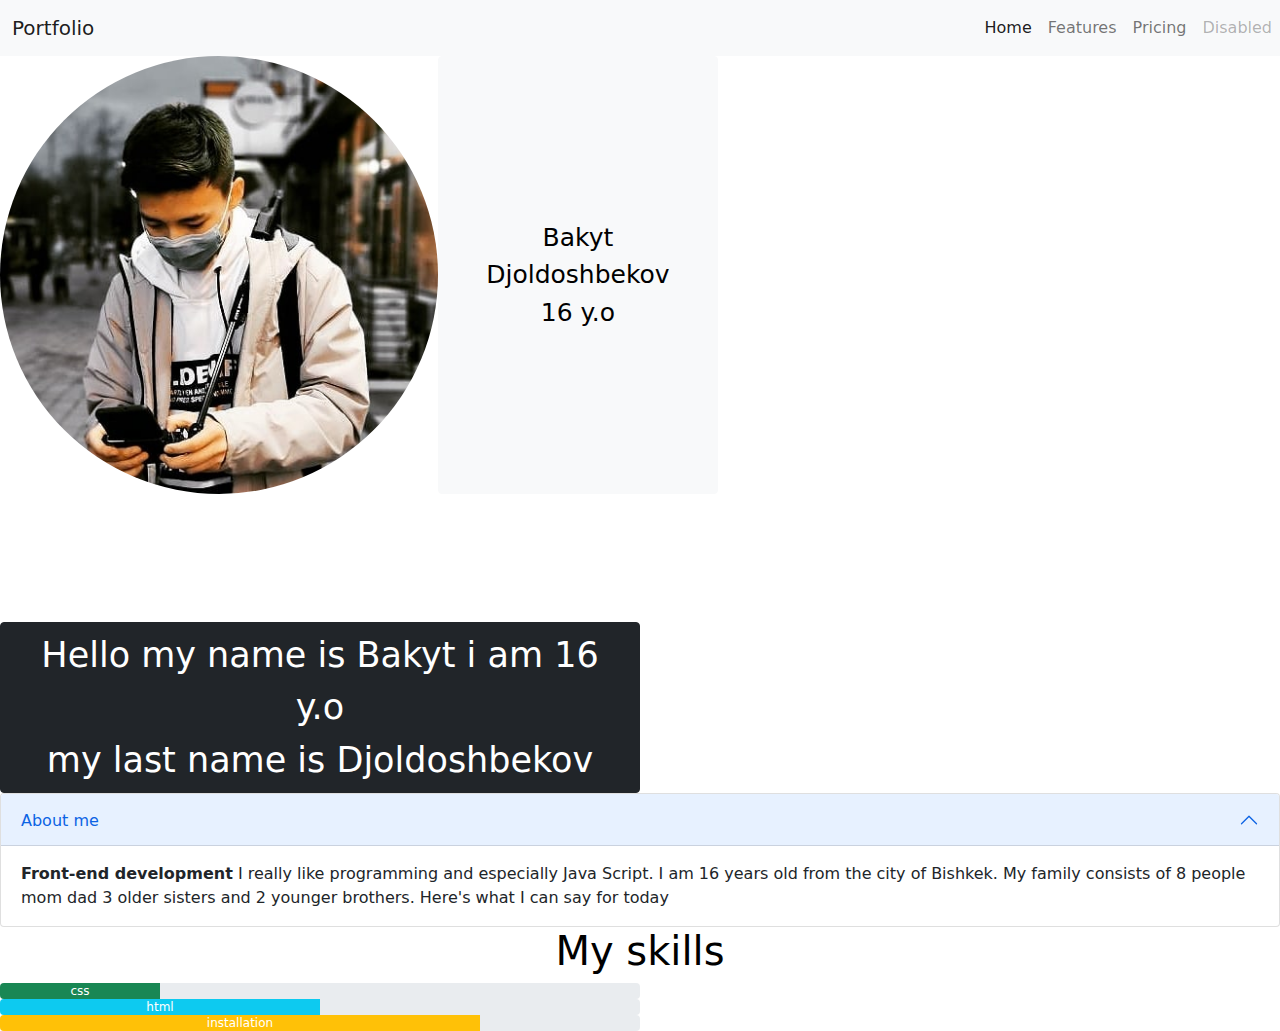
<file: index.html>
<!DOCTYPE html>
<html lang="en">

<head>
    <meta charset="UTF-8">
    <meta http-equiv="X-UA-Compatible" content="IE=edge">
    <meta name="viewport" content="width=device-width, initial-scale=1.0">
    <link rel="stylesheet" href="./bootstrap-5.0.2-dist/css/bootstrap.min.css">
    <link rel="stylesheet" href="./css/style.css">
    <title>Document</title>
</head>

<body>
   
    <nav class="navbar navbar-expand-lg navbar-light bg-light">
        <div class="container-fluid">
            <a class="navbar-brand" href="#">Portfolio</a>
            <button class="navbar-toggler" type="button" data-bs-toggle="collapse" data-bs-target="#navbarNav"
                aria-controls="navbarNav" aria-expanded="false" aria-label="Toggle navigation">
                <span class="navbar-toggler-icon"></span>
                
            </button>
        </div>
    <div class="container2">
        <div class="collapse navbar-collapse" id="navbarNav">
            <ul class="navbar-nav">
                <li class="nav-item">
                    <a class="nav-link active" aria-current="page" href="#">Home</a>
                </li>
                <li class="nav-item">
                    <a class="nav-link" href="#">Features</a>
                </li>
                <li class="nav-item">
                    <a class="nav-link" href="#">Pricing</a>
                </li>
                <li class="nav-item">
                    <a class="nav-link disabled" href="#" tabindex="-1" aria-disabled="true">Disabled</a>
                </li>
            </ul>
        </div>
    </nav>
    <div class="ris">
        <div id="carouselExampleControls" class="carousel slide" data-bs-ride="carousel">
            <div class="carousel-inner">
              <div cl ass="carousel-item active">
        
                <img src="./img/171158546_735179447158775_6745618894563721473_n.jpg" class="d-block w-100" alt="me">
                <div data-aos="fade-right"></div>
            </div>
        </div>
    </div>
    <div class="zvet">
       <button type="button" class="btn btn-light" style="font-size: 25px !important;">Bakyt Djoldoshbekov <br> 16 y.o</button>
    </div>
   </div>
  
    <div class="pit">
        <button type="button" class="btn btn-dark"style="font-size: 35px !important;" >Hello my name is Bakyt i am 16 y.o <br> my last name is Djoldoshbekov</button>
    </div>
    <div class="vse">
        <div class="accordion" id="accordionExample">
            <div class="accordion-item">
              <h2 class="accordion-header" id="headingOne">
                <button class="accordion-button" type="button" data-bs-toggle="collapse" data-bs-target="#collapseOne" aria-expanded="true" aria-controls="collapseOne">
                  About me
                </button>
              </h2>
              <div id="collapseOne" class="accordion-collapse collapse show" aria-labelledby="headingOne" data-bs-parent="#accordionExample">
                <div class="accordion-body">
                  <strong>Front-end development</strong> I really like programming and especially Java Script. I am 16 years old from the city of Bishkek. My family consists of 8 people mom dad 3 older sisters and 2 younger brothers. Here's what I can say for today
                </div>
              </div>
            </div>
    </div>
    <div class="vov">
        <h1>My skills</h1>
    </div>
    <div class="wow">
        <div class="progress">
            <div class="progress-bar bg-success" role="progressbar" style="width: 25%" aria-valuenow="25" aria-valuemin="0" aria-valuemax="100" >css</div>
          </div>
          <div class="progress">
            <div class="progress-bar bg-info" role="progressbar" style="width: 50%" aria-valuenow="50" aria-valuemin="0" aria-valuemax="100">html</div>
          </div>
          <div class="progress">
            <div class="progress-bar bg-warning" role="progressbar" style="width: 75%" aria-valuenow="75" aria-valuemin="0" aria-valuemax="100">installation</div>
          </div>
          
    </div>
    
       
  

   
    
    <script src="./bootstrap-5.0.2-dist/js/bootstrap.min.js"></script>
</body>

</html>
</file>
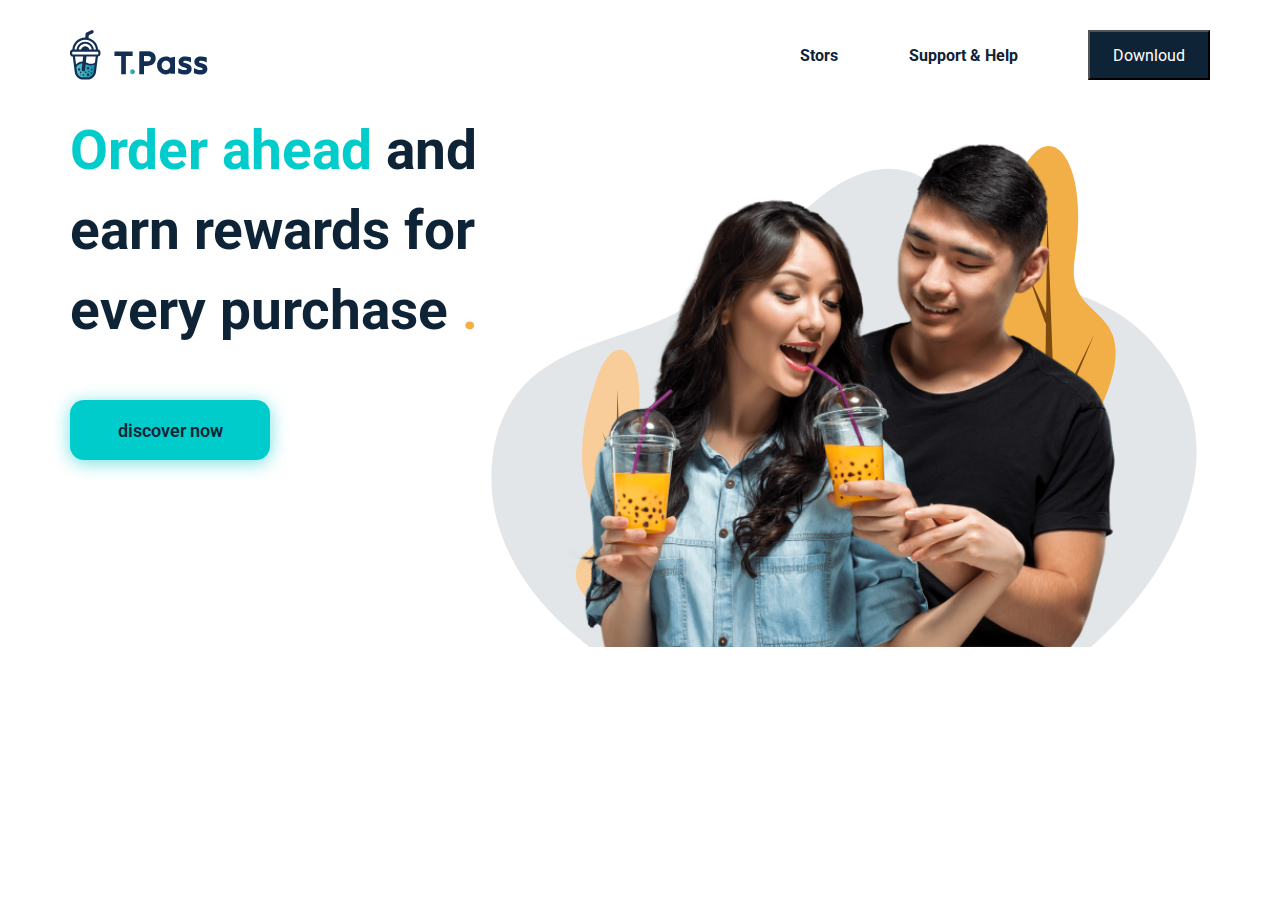
<file: lesson1/index.html>
<!DOCTYPE html>
<html lang="en">
<head>
    <meta charset="UTF-8">
    <meta http-equiv="X-UA-Compatible" content="IE=edge">
    <meta name="viewport" content="width=device-width, initial-scale=1.0">
    <link rel="stylesheet" href="./css/style.css">
    <link rel="preconnect" href="https://fonts.gstatic.com">
    <link href="https://fonts.googleapis.com/css2?family=Roboto:wght@400;700&display=swap" rel="stylesheet">
    <title>T.pass</title>
</head>
<body>
    <nav>
        <div class="nav__iner">
            <img src="./assets/images/logo.svg" alt="logo">
            <div class="nav__iner_list">
                <p>Stors</p>
                <p>Support & Help</p>
                <button>Downloud</button>
            </div>
            <img src="./assets/icons/menu.svg" alt="menu" id="burger-menu">
            <img src="./assets/icons/close.svg" alt="close" id="close-menu">
        </div>
        <div class="nav__menu">
            <a href="#">Stores</a>
            <a href="#">Support & Help</a>
            <a href="#">Downloud</a>
        </div>
    </nav>
    <section class="container hero">
    <div class="hero__left">
        <h1>
            <span style= "color:#00CCCC">
                Order ahead
            </span>
            and earn rewards for every purchase
            <span style ="color: #F3AF47">.</span>
        </h1>
        <button>
            discover now
        </button>
    </div>
    <div class="hero__right">
        <img src="./assets/images/hero_image.png" alt="hero_image" id="hero__image">
        <img src="./assets/images/trees.svg" alt="trees" id="trees">


    </div>
</section>

    <script>
        const burger_menu = document.getElementById('burger-menu');
        const close_menu = document.getElementById('close-menu');
        const nav__menu = document.querySelector('nav__menu');
        const hero = document.querySelector('.hero');

        burger_menu.addEventListener('click', () =>{
            nav_menu.classList.toggle("nav__menu--active");
            hero.classList.toggle('hero--active')
        } )
    </script>
    
</body>
</html>
</file>
<file: css/style.css>
.container2{
    display: flex !important;
    justify-content:column !important;
}
.ris{

    display: flex !important;
    width: 60% !important;
    height: 60% !important;
    padding-right: 50px !important;
}
body{
    background:url(https://img.freepik.com/free-vector/white-abstract-background-in-3d-paper-style_23-2148403778.jpg?size=626&ext=jpg)0 0/100% auto no-repeat;
    
}
.d-block {
    border-radius: 360px; 
   }
   
.korol{
    display: flex;
    justify-content: space-between;
    width:40% !important;
    padding-bottom: 40% !important;
}
.zvet{
    display: flex !important;
    padding: 0 !important;
    font-size: 20px !important;
}
.pit{
    display: flex !important;
    padding-top:10% !important;
    padding-right: 50% !important;

}
.vse{
    padding: 20 10 !important;
}
.vov{
    display: flex;
    justify-content: center;
    color: black;
}

.wow{
    
    width: 50% !important;
    height: 10% !important;
}
</file>
<file: lesson1/css/style.css>
* {
    margin: 0;
    padding: 0;
    box-sizing: border-box;
    font-family: 'roboto', sans-serif;
}

p {
    color: #0F2336;
}

h1, h2, h3, h4, h5, h6 {
    color: #0F2336;
}

nav {
    height: 110px;
    width: 100%;
    display: flex;
    justify-content: center;
    align-items: center;
}

nav .nav__iner {
    width: 1240px;
    height: 50px;
    display: flex;
    padding: 0 50px;
    justify-content: space-between;
}

nav .nav__iner_list {
    width: 410px;
    display: flex;
    justify-content: space-between;
    align-items: center;
}

nav .nav__iner_list p {
    font-size: 16px;
    font-weight: bold;
    color: #0F2336;
    cursor: pointer;
}

nav .nav__iner_list button {
    width: 122px;
    height: 50px;
    display: flex;
    justify-content: center;
    align-items: center;
    color: #fff;
    background-color: #0F2336;
    font-size: 16px;
    cursor: pointer;
    transition: all 0.8s;
}

nav .nav__iner_list button:hover {
    color: #0f2336;
    background-color: #fff;
    border: 2px solid #0f2336;
}

#burger-menu {
    width: 30px;
    height: 30px;
    transform: scaley(-1);
    display: none;
    cursor: pointer;
}

#close-menu {
    display: none;
    cursor: pointer;
}

@media screen and (max-width:750px) {
    nav .nav__iner_list {
        display: none;
    }
    nav.nav__iner {
        width: 100%;
    }
    #burger-menu {
        display: block;
    }
    nav .nav__iner img {
        height: 30px;
    }
}

.nav__menu {
    padding: 15px;
    position: fixed;
    display: flex;
    height: 120px;
    transform: translateX(100%);
    justify-content: space-between;
    flex-direction: column;
    top: 70px;
    right: 0;
    text-align: right;
    border: 3px solid #0f2336;
    transition: all 0.3s;
}

.nav__menu--active {
    position: absolute;
    transform: translateX(0%);
    right: 20px;
}

.nav__menu a {
    font-weight: 600;
    cursor: pointer;
    display: block;
}

.container {
    max-width: 1140px;
    margin: 0 auto;
}

@media screen and (max-width:1200px) {
    .container {
        width: 90% !important;
    }
}

@media screen and (max-width:992px) {
    .container {
        width: 90% !important;
    }
}

button {
    display: flex;
    align-items: center;
    justify-content: center;
}

.hero {
    display: flex;
    height: auto;
    max-width: 70px auto;
    position: relative;
}

.hero--active {
    margin: 90px auto 30px !important
}

.hero .hero__left button {
    background-color: #00cccc;
    color: #0f2336;
    font-size: 18px;
    font-weight: 600;
    width: 200px;
    height: 60px;
    border-radius: 14px;
    border: none;
    outline: none;
    cursor: pointer;
    box-shadow: 0px 3px 18px rgba(0, 201, 201, 0.55);
}

.hero .hero__left h1 {
    font-size: 55px;
    line-height: 80px;
    margin-bottom: 50px;
}

.hero .hero__left {
    width: 50%;
}

.hero .hero__right #trees {
    height: 640px;
    margin-top: -103px;
}

.hero__right {
    width: 85%;
    position: relative;
}

.hero__right #hero__image {
    position: absolute;
    height: 537px;
    margin-left: auto;
    margin-right: auto;
    right: 0;
    left: 0;
}

@media screen and (max-width:1200px) {
    .hero .hero__left h1 {
        font-size: 30px;
        min-width: 400px;
        line-height: 60px;
    }
    .hero .hero__left {
        width: auto;
    }
    .hero .hero__right {
        width: auto;
        margin-top: 50px;
    }
    .hero {
        flex-direction: column;
        align-items: center;
        height: auto;
    }
    .hero .hero__right #trees {
        width: 500px;
        height: auto;
    }
    .hero .hero__right #hero__image {
        width: 335px;
        height: auto;
    }
    .hero .hero__left button {
        font-size: 16px;
        width: 170px;
    }
}

@media screen and (max-width:576px) {
    .hero .hero__right #trees {
        width: 320px;
        height: auto;
    }
    .hero .hero__right #hero__image {
        width: 100px;
        height: auto;
    }
    .hero {
        margin: 30px auto;
        transition: all 0.3s;
    }
}
</file>
